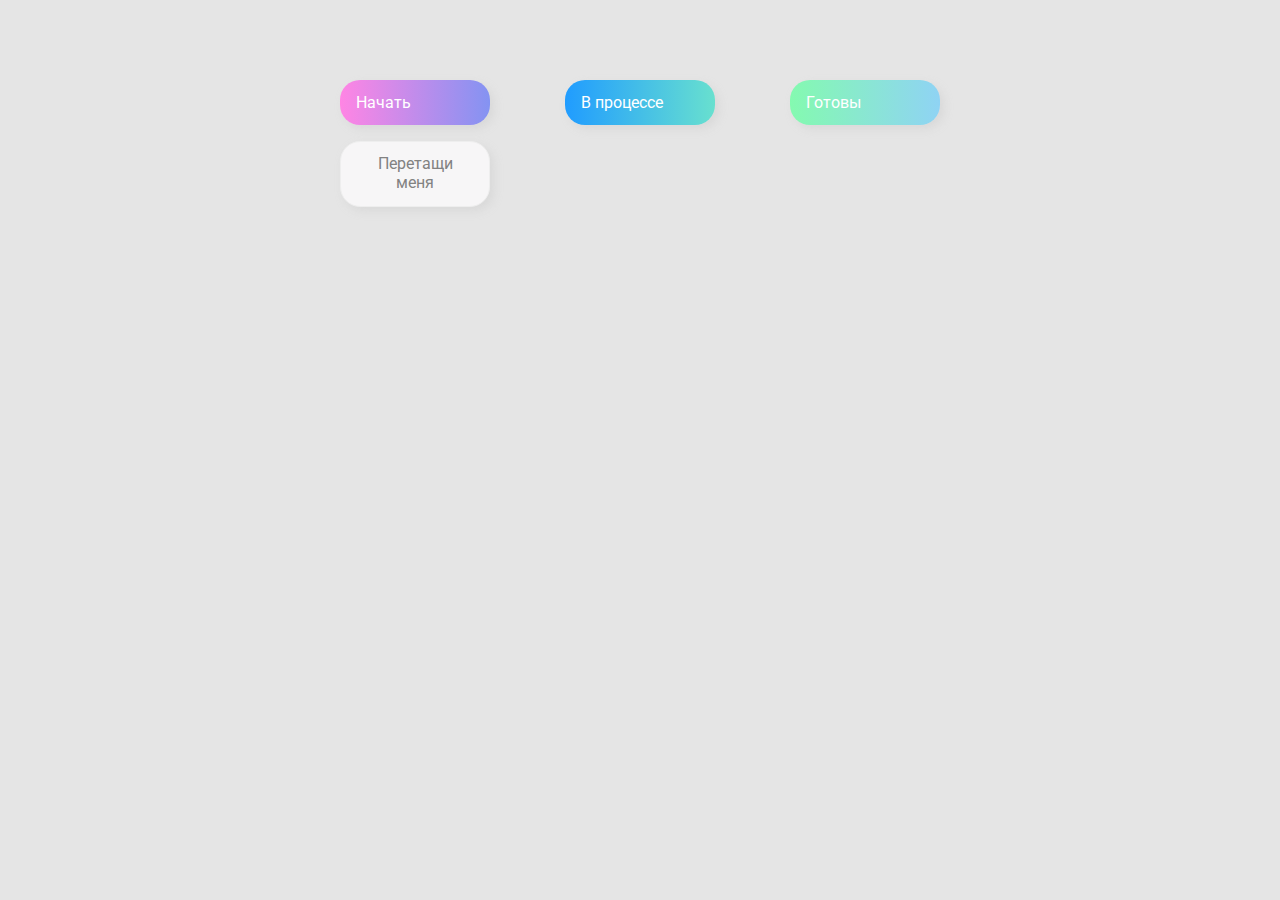
<file: 02-drag-n-drop-sources/index.html>
<!DOCTYPE html>
<html lang="en">
  <head>
    <meta charset="UTF-8" />
    <meta name="viewport" content="width=device-width, initial-scale=1.0" />
    <link rel="stylesheet" href="styles.css" />
    <title>Drag & Drop | Проект 2</title>
  </head>
  <body>
    <div>
      <div class="row">
          <div class="col-header start">Начать</div>
          <div class="col-header progress">В процессе</div>
          <div class="col-header done">Готовы</div>
      </div>

      <div class="row">
        <div class="placeholder">
          <div class="item" draggable="true">Перетащи меня</div>
        </div>
        <div class="placeholder"></div>
        <div class="placeholder"></div>
      </div>
      
    </div>

    <script src='app.js'></script>
  </body>
</html>
</file>
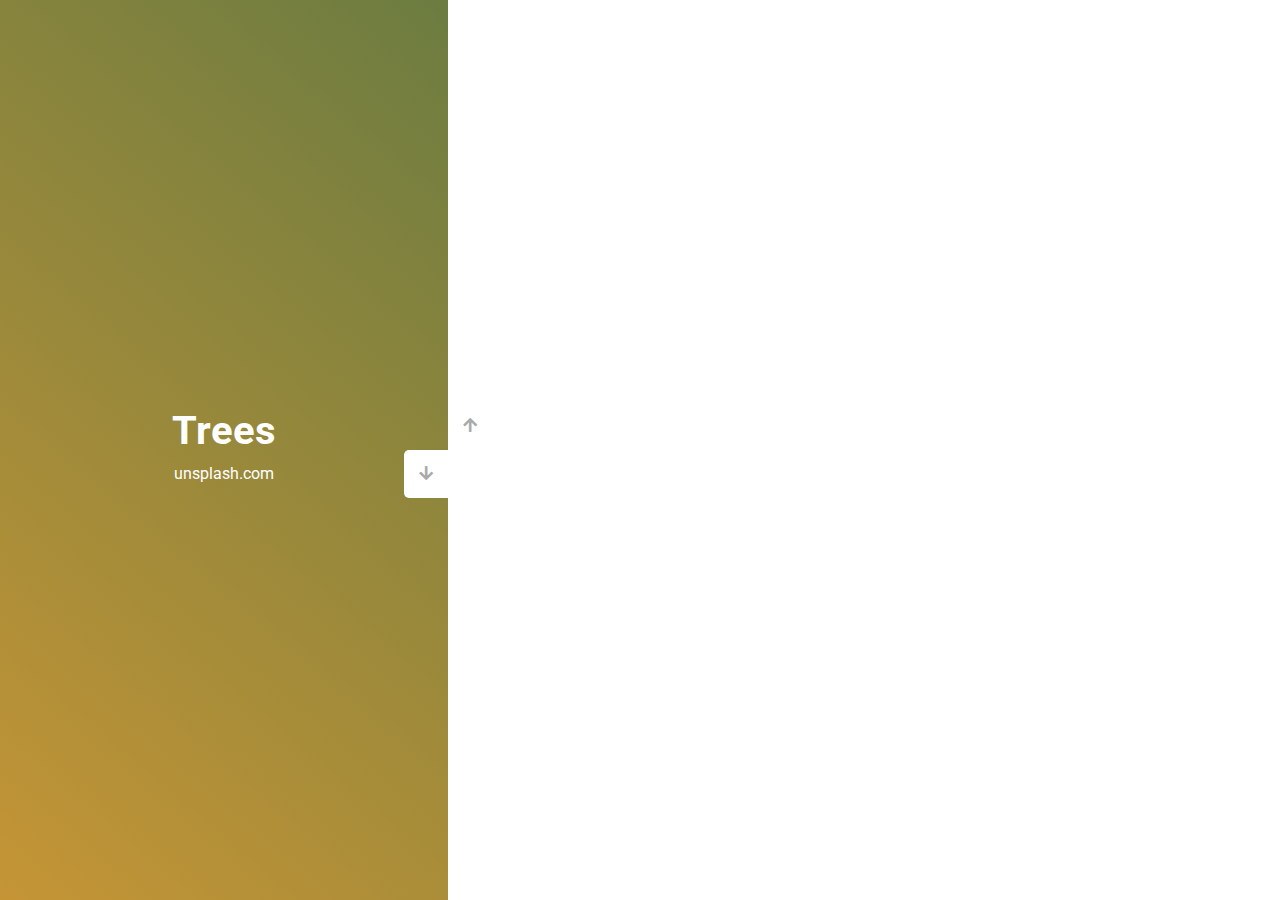
<file: 03-slider-sources/index.html>
<!DOCTYPE html>
<html lang="en">
  <head>
    <meta charset="UTF-8" />
    <meta name="viewport" content="width=device-width, initial-scale=1.0" />
    <link
      rel="stylesheet"
      href="https://cdnjs.cloudflare.com/ajax/libs/font-awesome/5.15.1/css/all.min.css"
    />
    <link rel="stylesheet" href="style.css" />
    <title>Слайдер | Проект 3</title>
  </head>
  <body>
    <div class="container">
      <div class="sidebar">
        <div style="background: linear-gradient(229.99deg, #000505 -26%, #000202 145%);">
          <h1>Rose</h1>
          <p>unsplash.com</p>
        </div>
        <div style="background: linear-gradient(215.32deg, #6435af -1%, #790ed1 124%);">
          <h1>Landscape</h1>
          <p>unsplash.com</p>
        </div>
        <div style="background: linear-gradient(221.87deg, #cb67fa 1%, #c98cfc 128%);">
          <h1>Inspiration</h1>
          <p>unsplash.com</p>
        </div>
        <div style="background: linear-gradient(220.16deg, #4f6827e0 -8%, #e79e31 138%);">
          <h1>Trees</h1>
          <p>unsplash.com</p>
        </div>
      </div>
      <div class="main-slide">
        <div
          style="
            background-image: url('https://images.unsplash.com/photo-1632079438406-9f3cbae48e34?ixid=MnwxMjA3fDB8MHxwaG90by1wYWdlfHx8fGVufDB8fHx8&ixlib=rb-1.2.1&auto=format&fit=crop&w=387&q=80');
          "
        ></div>
        <div
          style="
            background-image: url('https://images.unsplash.com/photo-1504083898675-c896ecdae86e?ixid=MnwxMjA3fDB8MHxwaG90by1wYWdlfHx8fGVufDB8fHx8&ixlib=rb-1.2.1&auto=format&fit=crop&w=327&q=80');
          "
        ></div>
        <div
          style="
            background-image: url('https://images.unsplash.com/photo-1489549132488-d00b7eee80f1?ixid=MnwxMjA3fDB8MHxwaG90by1wYWdlfHx8fGVufDB8fHx8&ixlib=rb-1.2.1&auto=format&fit=crop&w=387&q=80');
          "
        ></div>
        <div
          style="
            background-image: url('https://images.unsplash.com/photo-1622902116716-8dd7bec10584?ixid=MnwxMjA3fDB8MHxwaG90by1wYWdlfHx8fGVufDB8fHx8&ixlib=rb-1.2.1&auto=format&fit=crop&w=435&q=80');
          "
        ></div>
      </div>
      <div class="controls">
        <button class="down-button">
          <i class="fas fa-arrow-down"></i>
        </button>
        <button class="up-button">
          <i class="fas fa-arrow-up"></i>
        </button>
      </div>
    </div>

    <script src="app.js"></script>
  </body>
</html>
</file>
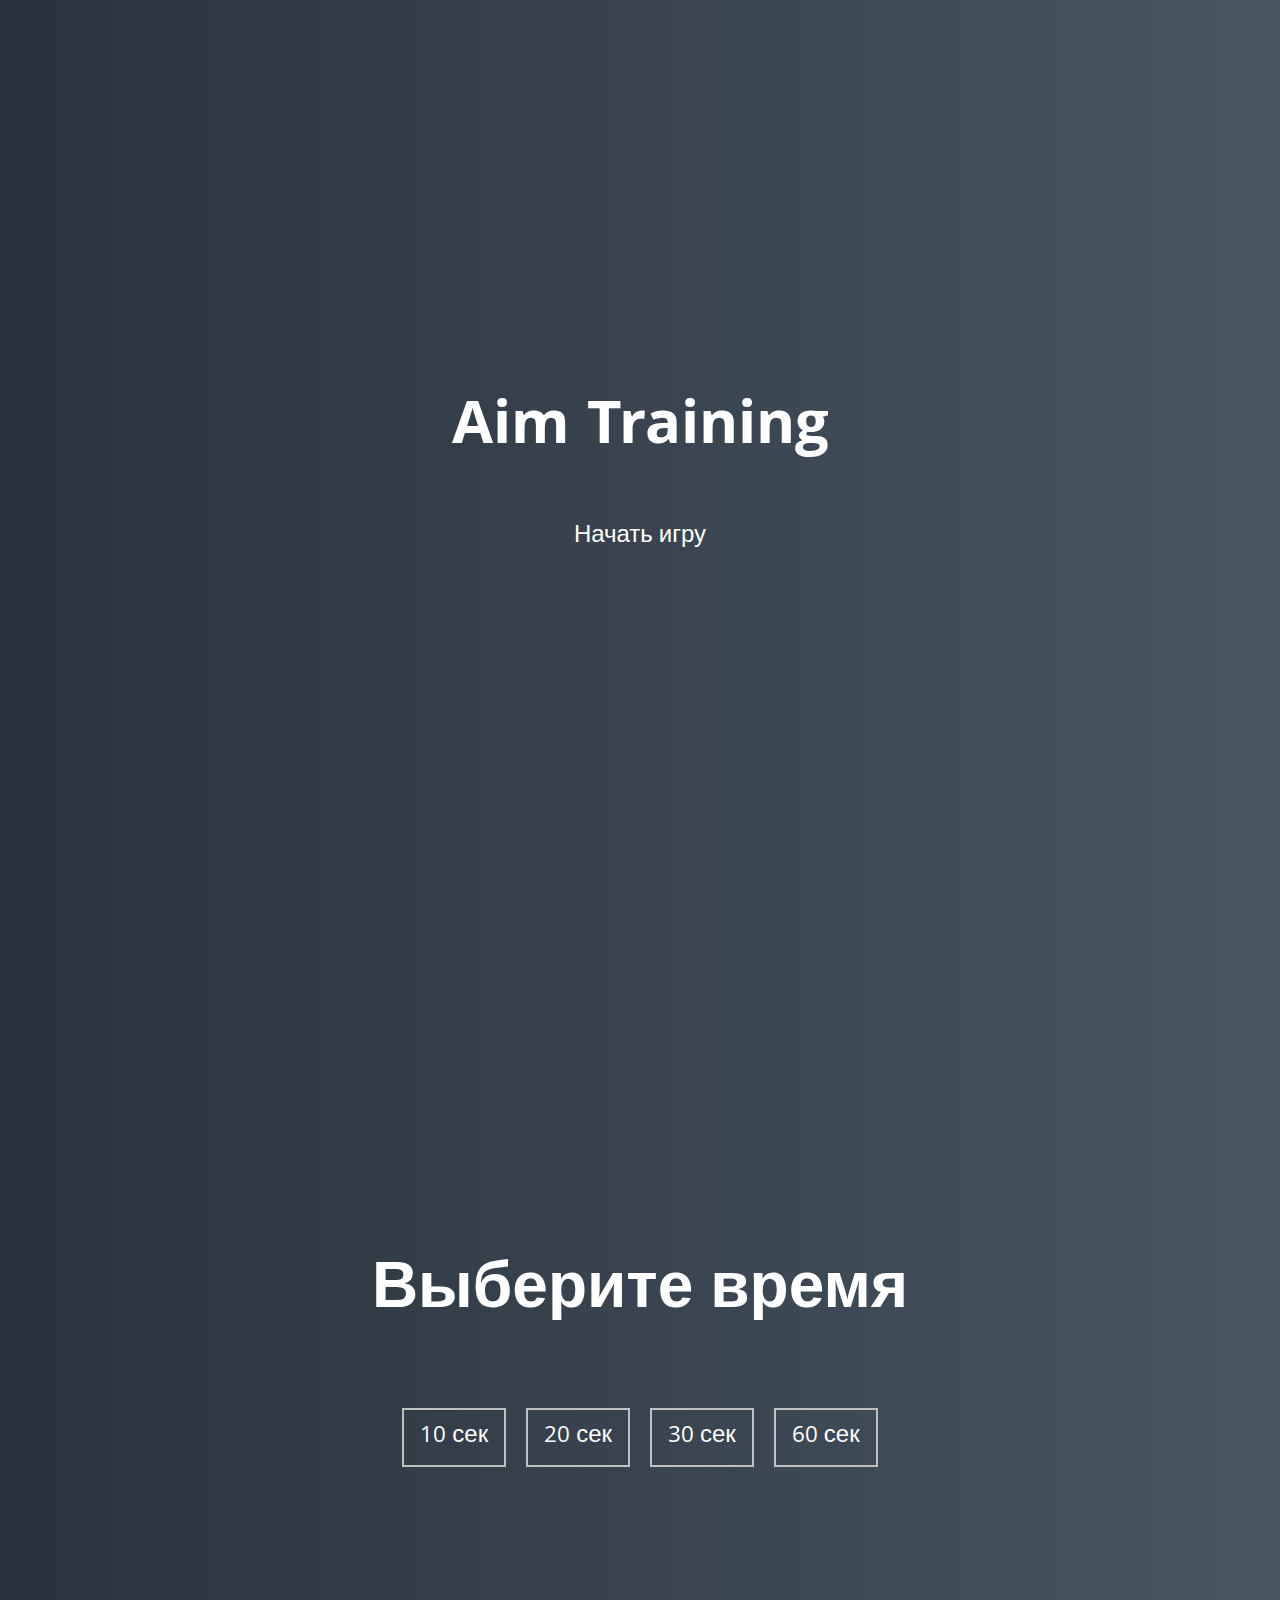
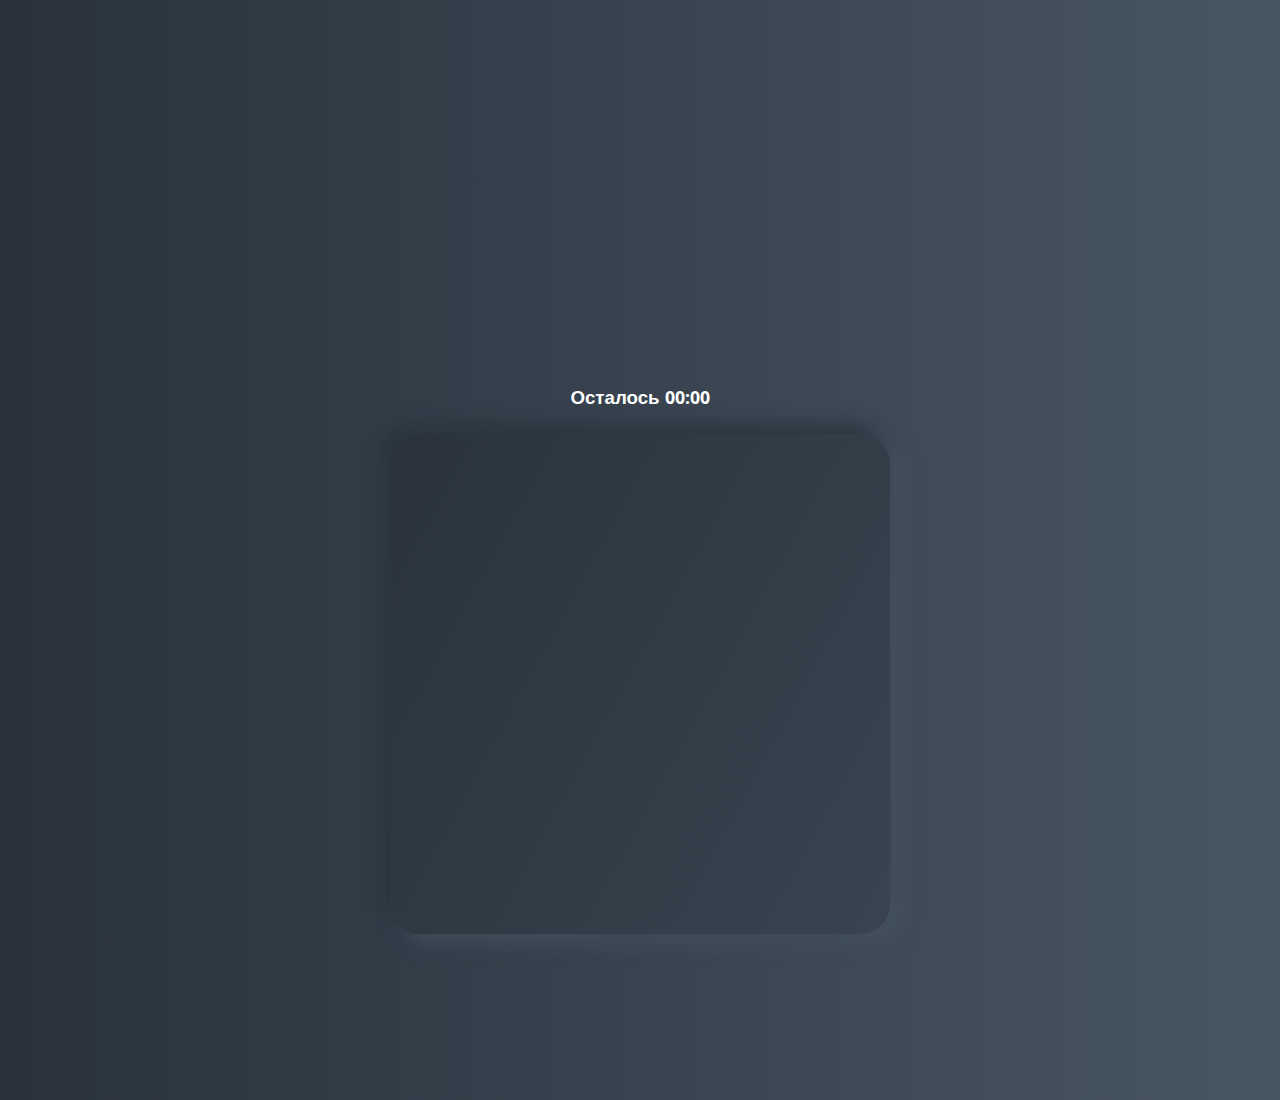
<file: 05-aim-game-sources/index.html>
<!DOCTYPE html>
<html lang="en">
  <head>
    <meta charset="UTF-8" />
    <meta name="viewport" content="width=device-width, initial-scale=1.0" />
    <link rel="stylesheet" href="styles.css" />
    <title>Aim Training | Проект 5</title>
  </head>
  <body>
    <div class="screen">
      <h1>Aim Training</h1>
      <a href="#" class="start" id="start">Начать игру</a>
    </div>

    <div class="screen">
      <h1>Выберите время</h1>
      <ul class="time-list" id="time-list">
        <li>
          <button class="time-btn" data-time=10>
            10 сек
          </button>
        </li>
        <li>
          <button class="time-btn" data-time=20>
            20 сек
          </button>
        </li>
        <li>
          <button class="time-btn" data-time=30>
            30 сек
          </button>
        </li>
        <li>
          <button class="time-btn" data-time=60>
            60 сек
          </button>
        </li>
      </ul>
    </div>

    <div class="screen">
      <h3>Осталось <span id="time">00:00</span></h3>
      <div class="board" id="board"></div>
    </div>

    <script src="app.js"></script>
  </body>
</html>
</file>
<file: 02-drag-n-drop-sources/styles.css>
@import url('https://fonts.googleapis.com/css?family=Roboto&display=swap');

* {
  box-sizing: border-box;
}

body {
  font-family: 'Roboto', sans-serif;
  background-color: #e5e5e5;
  display: flex;
  padding-top: 5rem;
  justify-content: center;
  overflow: hidden;
  margin: 0;
}

.row {
  display: flex;
  width: 600px;
  justify-content: space-between;
  margin-bottom: 1rem;
}

.col-header {
  width: 150px;
  box-shadow: 4px 4px 9px rgba(198, 198, 198, 0.36);
  border-radius: 20px;
  padding: 0.8rem 1rem;
  color: #fff;
}

.item {
  width: 150px;
  height: 66px;
  border: 1px solid #eee;
  box-shadow: 4px 4px 9px rgba(198, 198, 198, 0.36);
  border-radius: 20px;
  background: #f7f6f7;
  padding: 0.8rem 1rem;
  color: #828282;
  text-align: center;
  cursor: grab;
}

.item:active {
  cursor: grabbing;
}

.placeholder {
  width: 150px;
  height: 66px;
}

.start {
  background: linear-gradient(90deg, #ff85e4 0%, #229efd 179.25%);
}

.progress {
  background: linear-gradient(90deg, #209cff 0%, #68e0cf 100%);
}

.done {
  background: linear-gradient(90deg, #84fab0 0%, #8fd3f4 100%);
}

.hold {
  border: 3px dashed rgb(150, 216, 236);
  background-color: aquamarine;
  color: blue;
}

.hide {
  display: none;
}

.hovered {
  border-top: 70px solid hsl(163, 73%, 82%);
}
</file>
<file: 03-slider-sources/style.css>
@import url('https://fonts.googleapis.com/css?family=Roboto&display=swap');

* {
  box-sizing: border-box;
  margin: 0;
  padding: 0;
}

body {
  font-family: 'Roboto', sans-serif;
  height: 100vh;
}

.container {
  position: relative;
  overflow: hidden;
  width: 100vw;
  height: 100vh;
}

.sidebar {
  height: 100%;
  width: 35%;
  position: absolute;
  top: 0;
  left: 0;
  transition: transform 0.5s ease-in-out;
}

.sidebar > div {
  height: 100%;
  width: 100%;
  display: flex;
  flex-direction: column;
  align-items: center;
  justify-content: center;
  color: #fff;
}

.sidebar h1 {
  font-size: 40px;
  margin-bottom: 10px;
  margin-top: -10px;
}

.main-slide {
  height: 100%;
  position: absolute;
  top: 0;
  left: 35%;
  width: 65%;
  transition: transform 0.5s ease-in-out;
}

.main-slide > div {
  background-repeat: no-repeat;
  background-size: cover;
  background-position: center center;
  height: 100%;
  width: 100%;
}

button {
  background-color: #fff;
  border: none;
  color: #aaa;
  cursor: pointer;
  font-size: 16px;
  padding: 15px;
}

button:hover {
  color: #222;
}

button:focus {
  outline: none;
}

.container .controls button {
  position: absolute;
  left: 35%;
  top: 50%;
  z-index: 100;
}

.container .controls .down-button {
  transform: translateX(-100%);
  border-top-left-radius: 5px;
  border-bottom-left-radius: 5px;
}

.container .controls .up-button {
  transform: translateY(-100%);
  border-top-right-radius: 5px;
  border-bottom-right-radius: 5px;
}
</file>
<file: 05-aim-game-sources/styles.css>
@import url('https://fonts.googleapis.com/css?family=Khula&display=swap');

* {
  box-sizing: border-box;
}

body {
  color: #fff;
  font-family: 'Khula', sans-serif;
  height: 100vh;
  overflow: hidden;
  margin: 0;
  text-align: center;
}

a {
  color: #fff;
  text-decoration: none;
}

a:hover {
  color: #16D9E3;
}

.start {
  font-size: 1.5rem;
}

h1 {
  line-height: 1.4;
  font-size: 4rem;
}

.screen {
  display: flex;
  flex-direction: column;
  align-items: center;
  justify-content: center;
  height: 100vh;
  width: 100vw;
  transition: margin 0.5s ease-out;
  background: linear-gradient(90deg, #29323C 0%, #485563 100%);
}

.screen.up {
  margin-top: -100vh;
}

.time-list {
  display: flex;
  flex-wrap: wrap;
  justify-content: center;
  list-style: none;
  padding: 0;
}

.time-list li {
  margin: 10px;
}

.time-btn {
  background-color: transparent;
  border: 2px solid #C0C0C0;
  color: #fff;
  cursor: pointer;
  font-family: inherit;
  padding: .5rem 1rem;
  font-size: 1.5rem;
}

.time-btn:hover {
  border: 2px solid #16D9E3;
  color: #16D9E3;
}

.hide {
  opacity: 0;
}

.primary {
  color: #16D9E3;
}

.board {
  display: flex;
  justify-content: center;
  align-items: center;
  position: relative;
  width: 500px;
  height: 500px;
  background: linear-gradient(118.38deg, #29323C -4.6%, #485563 200.44%);
  box-shadow: -8px -8px 20px #2A333D, 10px 7px 20px #475462;
  border-radius: 30px;
  overflow: hidden;
}

.circle {
  position: absolute;
  border-radius: 50%;
  cursor: pointer;
}
</file>
